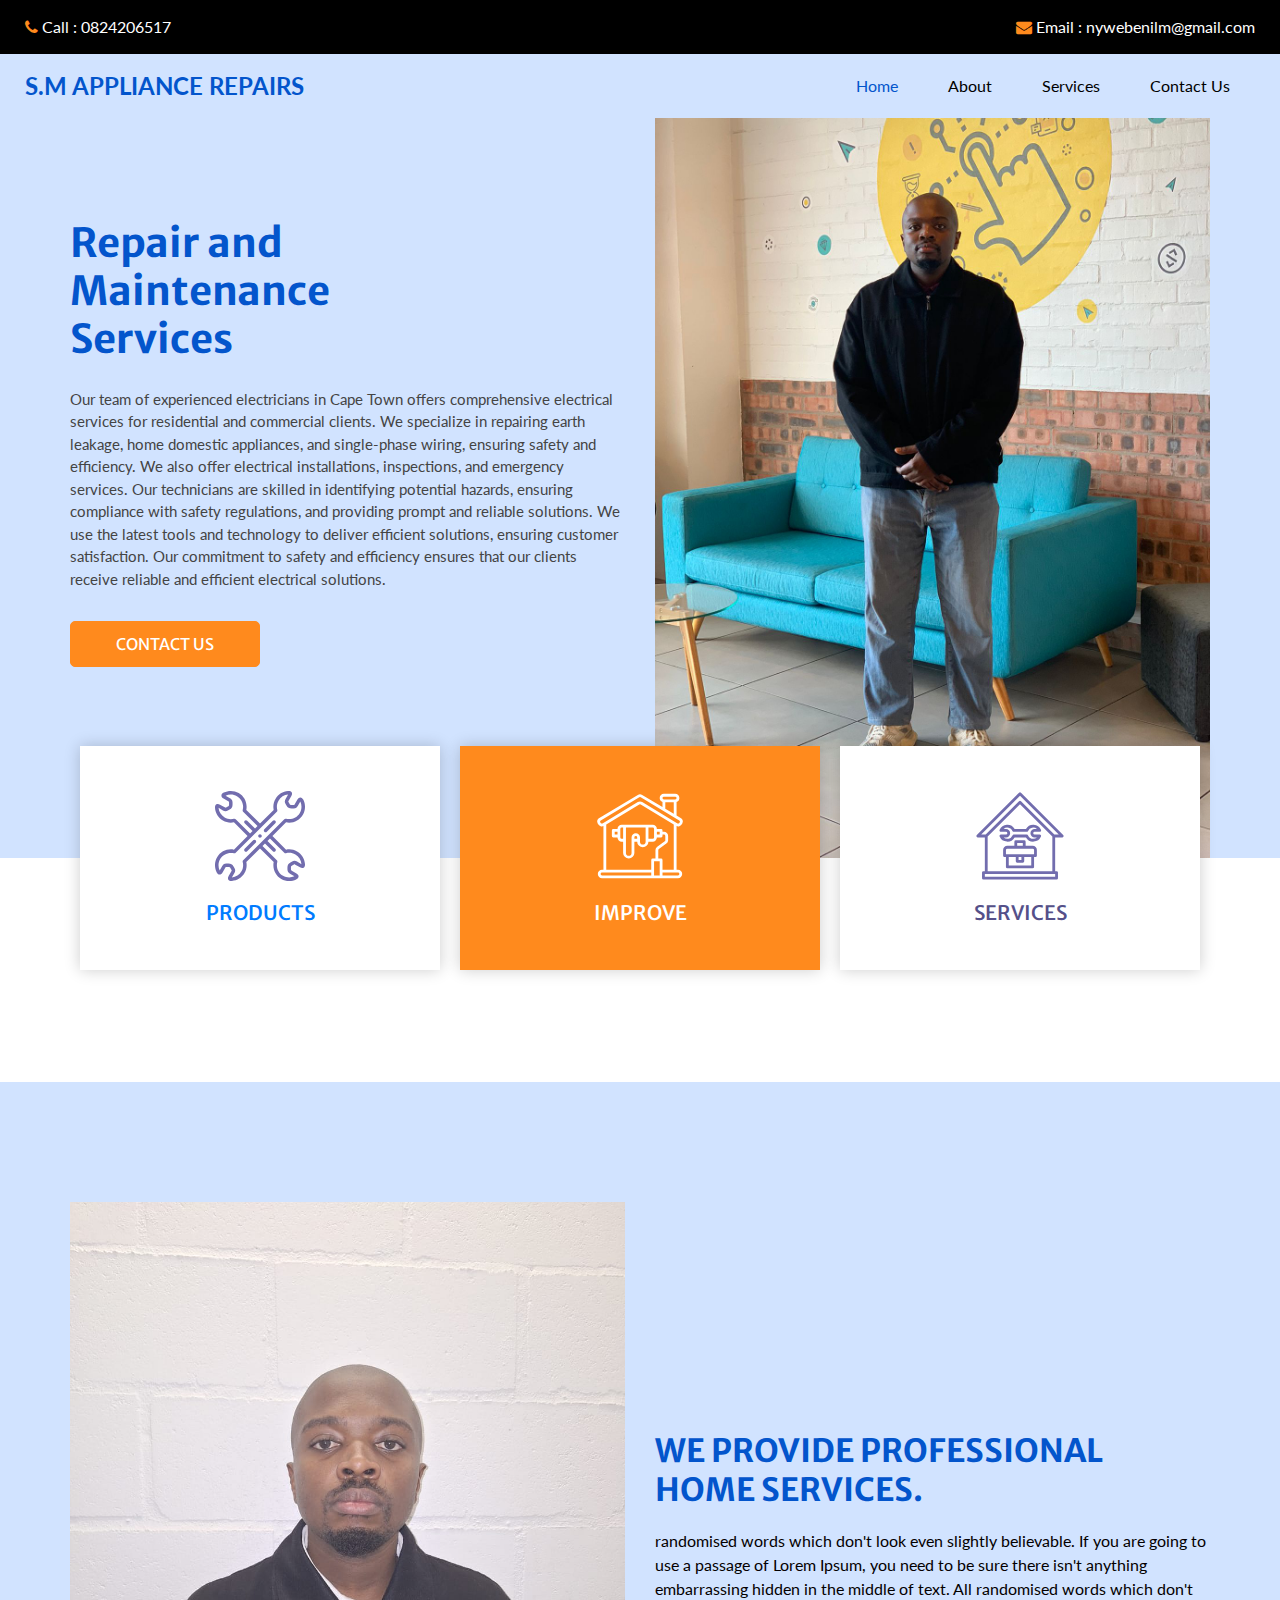
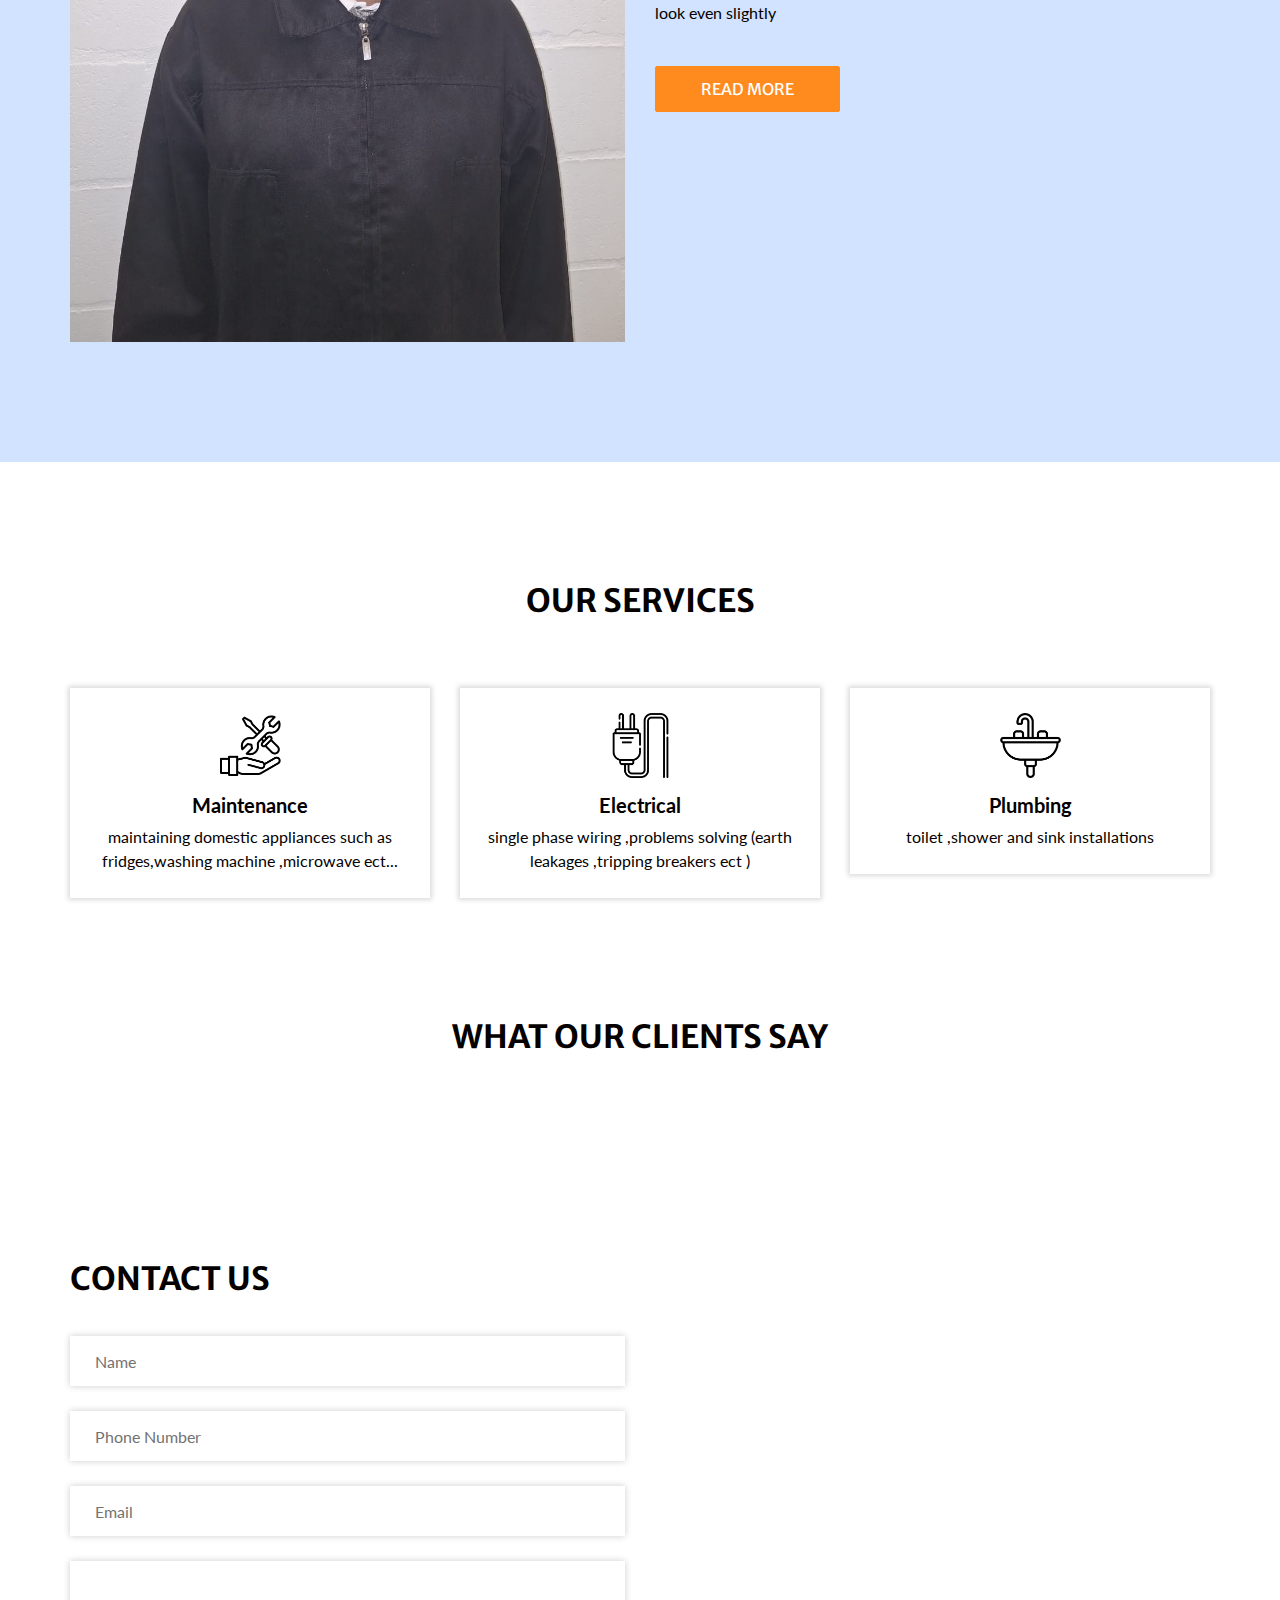
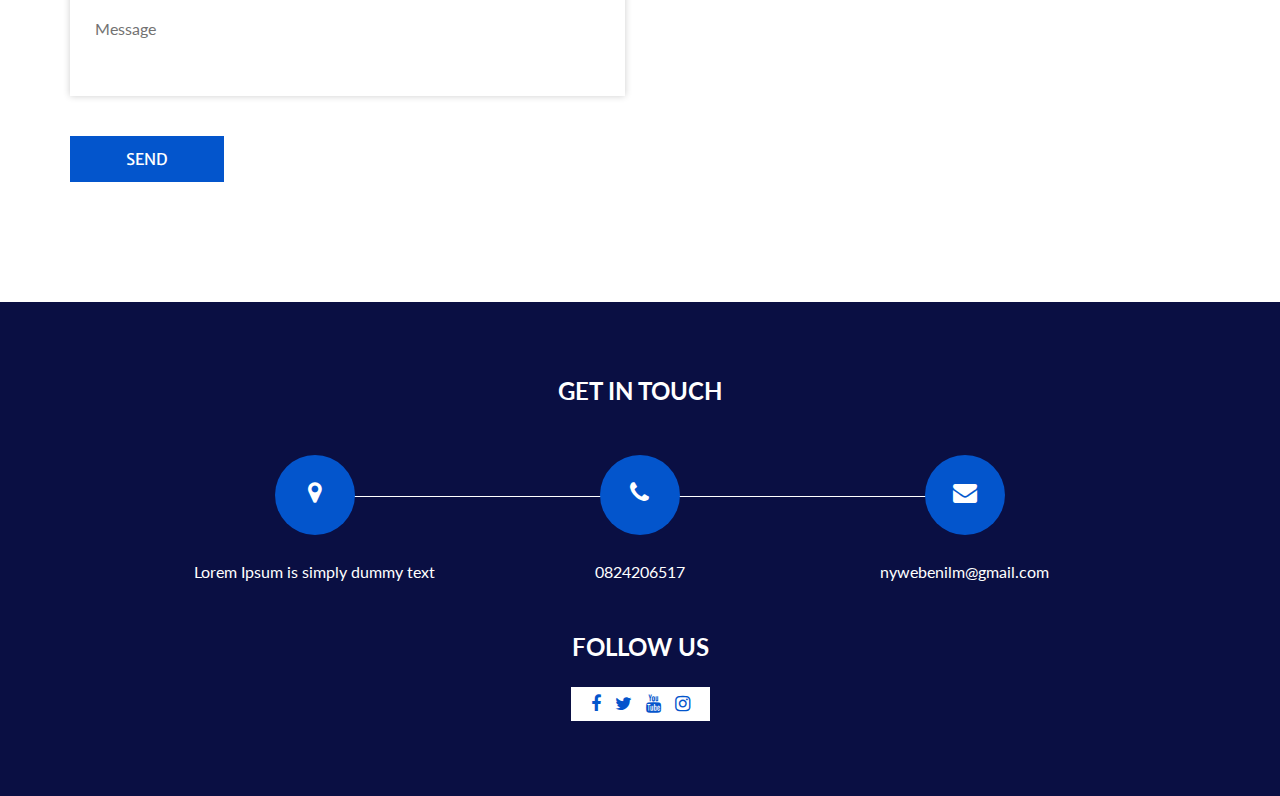
<file: ELECTRICAL AND MAINTANENCE WEBSITE/inance-html/index.html>
<!DOCTYPE html>
<html>

<head>
  <!-- Basic -->
  <meta charset="utf-8" />
  <meta http-equiv="X-UA-Compatible" content="IE=edge" />
  <!-- Mobile Metas -->
  <meta name="viewport" content="width=device-width, initial-scale=1, shrink-to-fit=no" />
  <!-- Site Metas -->
  <meta name="keywords" content="" />
  <meta name="description" content="" />
  <meta name="author" content="" />

  <title>Inance</title>

  <!-- slider stylesheet -->
  <link rel="stylesheet" type="text/css" href="https://cdnjs.cloudflare.com/ajax/libs/OwlCarousel2/2.3.4/assets/owl.carousel.min.css" />
  <!-- bootstrap core css -->
  <link rel="stylesheet" type="text/css" href="css/bootstrap.css" />
  <!-- font awesome style -->
  <link rel="stylesheet" type="text/css" href="css/font-awesome.min.css" />

  <!-- Custom styles for this template -->
  <link href="css/style.css" rel="stylesheet" />
  <!-- responsive style -->
  <link href="css/responsive.css" rel="stylesheet" />

</head>

<body>
  <div class="hero_area">
    <!-- header section strats -->
    <header class="header_section">
      <div class="header_top">
        <div class="container-fluid">
          <div class="contact_nav">
            <a href="">
              <i class="fa fa-phone" aria-hidden="true"></i>
              <span>
                Call : 0824206517
              </span>
            </a>
            <a href="">
              <i class="fa fa-envelope" aria-hidden="true"></i>
              <span>
                Email : nywebenilm@gmail.com
              </span>
            </a>
          </div>
        </div>
      </div>
      <div class="header_bottom">
        <div class="container-fluid">
          <nav class="navbar navbar-expand-lg custom_nav-container ">
            <a class="navbar-brand" href="index.html">
              <span>
                S.M appliance repairs 
              </span>
            </a>

            <button class="navbar-toggler" type="button" data-toggle="collapse" data-target="#navbarSupportedContent" aria-controls="navbarSupportedContent" aria-expanded="false" aria-label="Toggle navigation">
              <span class=""> </span>
            </button>

            <div class="collapse navbar-collapse" id="navbarSupportedContent">
              <ul class="navbar-nav ">
                <li class="nav-item active">
                  <a class="nav-link" href="index.html">Home <span class="sr-only">(current)</span></a>
                </li>
                <li class="nav-item">
                  <a class="nav-link" href="about.html"> About</a>
                </li>
                <li class="nav-item">
                  <a class="nav-link" href="service.html">Services</a>
                </li>
                <li class="nav-item">
                  <a class="nav-link" href="contact.html">Contact Us</a>
                </li>
              </ul>
            </div>
          </nav>
        </div>
      </div>
    </header>
    <!-- end header section -->
    <!-- slider section -->
    <section class="slider_section ">
      <div class="container ">
        <div class="row">
          <div class="col-md-6 ">
            <div class="detail-box">
              <h1>
                Repair and <br>
                Maintenance <br>
                Services
              </h1>
              <p>
                Our team of experienced electricians in Cape Town offers comprehensive electrical services for residential and commercial clients. We specialize in repairing earth leakage, home domestic appliances, and single-phase wiring, ensuring safety and efficiency. We also offer electrical installations, inspections, and emergency services. Our technicians are skilled in identifying potential hazards, ensuring compliance with safety regulations, and providing prompt and reliable solutions. We use the latest tools and technology to deliver efficient solutions, ensuring customer satisfaction. Our commitment to safety and efficiency ensures that our clients receive reliable and efficient electrical solutions.
              </p>
              <a href="">
                Contact Us
              </a>
            </div>
          </div>
          <div class="col-md-6">
            <div class="img-box">
              <img src="images/slider-img.jpg" alt="">
            </div>
          </div>
        </div>
      </div>
    </section>
    <!-- end slider section -->
  </div>

  <!-- feature section -->
  <section class="feature_section">
    <div class="container">
      <div class="feature_container">
        <div class="box">
          <div class="img-box">
            <svg enable-background="new 0 0 511.995 511.995" height="512" viewBox="0 0 511.995 511.995" width="512" xmlns="http://www.w3.org/2000/svg">
              <g>
                <g>
                  <path d="m217.106 280.749-48.214 48.214c-3.905 3.905-3.905 10.237 0 14.143 1.953 1.953 4.512 2.929 7.071 2.929s5.119-.976 7.071-2.929l48.214-48.214c3.905-3.905 3.905-10.237 0-14.143s-10.237-3.905-14.142 0z" />
                  <path d="m328.915 168.939-48.17 48.17c-3.905 3.905-3.905 10.237 0 14.143 1.953 1.953 4.512 2.929 7.071 2.929s5.118-.976 7.071-2.929l48.17-48.17c3.905-3.905 3.905-10.237 0-14.143-3.905-3.905-10.235-3.905-14.142 0z" />
                  <path d="m467.092 344.045c-19.14-11.051-41.175-14.64-62.649-10.314l-77.734-77.734 77.792-77.792c5.807 1.153 11.636 1.714 17.42 1.713 31.563-.001 61.664-16.706 78.009-45.016 14.983-25.951 16.076-57.546 2.923-84.516-4.363-8.946-10.004-13.602-16.765-13.838-6.652-.225-12.388 3.784-17.092 11.933l-15.5 26.847c-2.641 4.573-3.996 4.574-6.241 4.574h-11.499c-7.173 0-8.405-.712-11.992-6.924l-5.749-9.957c-1.161-2.011-1.801-3.12.84-7.692l15.5-26.847c4.705-8.15 5.307-15.138 1.788-20.769-3.585-5.737-10.432-8.295-20.366-7.6-29.932 2.094-56.747 18.837-71.73 44.789-11.052 19.141-14.641 41.178-10.313 62.65l-77.734 77.734-77.792-77.792c7.444-37.494-9.805-76.089-43.302-95.429-25.954-14.982-57.549-16.075-84.519-2.921-8.945 4.363-13.601 10.003-13.837 16.764-.232 6.636 3.783 12.387 11.933 17.092l26.846 15.5c4.574 2.641 4.574 3.92 4.574 6.241v11.499c0 7.173-.712 8.406-6.924 11.992l-9.958 5.749c-2.011 1.161-3.119 1.801-7.692-.839l-26.847-15.5c-8.15-4.706-15.138-5.307-20.769-1.789-5.737 3.585-8.294 10.437-7.6 20.366 2.094 29.933 18.837 56.749 44.789 71.732 19.141 11.051 41.176 14.64 62.65 10.313l77.734 77.734-77.792 77.791c-37.491-7.443-76.088 9.805-95.429 43.303-14.983 25.951-16.076 57.545-2.922 84.515 4.363 8.946 10.003 13.602 16.764 13.838 6.644.24 12.387-3.783 17.093-11.933l15.5-26.846c2.641-4.574 3.92-4.574 6.242-4.574h11.498c7.172 0 8.405.712 11.992 6.924l5.748 9.957c1.161 2.012 1.801 3.12-.839 7.692l-15.5 26.847c-4.706 8.15-5.307 15.138-1.788 20.769 3.202 5.124 9.008 7.711 17.285 7.711.991 0 2.019-.037 3.08-.111 29.933-2.094 56.749-18.837 71.731-44.788 11.051-19.141 14.641-41.178 10.314-62.65l77.733-77.733 77.792 77.792c-7.443 37.494 9.806 76.089 43.303 95.429 13.902 8.026 29.419 12.066 44.981 12.066 13.488-.001 27.012-3.037 39.534-9.144 8.945-4.363 13.601-10.003 13.837-16.764.232-6.636-3.782-12.387-11.933-17.093l-26.847-15.499c-4.573-2.641-4.573-3.92-4.573-6.242v-11.498c0-7.173.712-8.406 6.924-11.992l9.957-5.749c2.011-1.162 3.118-1.801 7.692.839l26.847 15.5c8.149 4.706 15.137 5.307 20.77 1.788 5.736-3.585 8.294-10.437 7.599-20.365-2.092-29.935-18.836-56.75-44.787-71.733zm-349.33-183.857c-2.529-2.528-6.217-3.514-9.67-2.585-18.082 4.867-36.972 2.39-53.188-6.972-19.866-11.47-32.794-31.86-34.751-54.705l25.178 14.537c6.256 3.612 15.932 7.629 27.692.839l9.958-5.749c12.336-7.123 16.923-15.067 16.923-29.312v-11.5c-.001-13.578-8.318-19.95-14.574-23.562l-25.178-14.535c20.763-9.729 44.887-8.727 64.752 2.743 27.385 15.812 40.811 48.162 32.647 78.671-.923 3.45.063 7.131 2.589 9.656l81.715 81.715-14.141 14.141-44.633-44.633c-3.905-3.905-10.237-3.905-14.143 0s-3.905 10.237 0 14.143l44.633 44.633-14.143 14.143zm42.426 234.045c-2.529 2.529-3.515 6.216-2.585 9.67 4.866 18.083 2.39 36.972-6.973 53.189-11.469 19.865-31.858 32.794-54.704 34.751l14.537-25.178c3.611-6.256 7.627-15.933.839-27.692l-5.749-9.958c-7.123-12.336-15.066-16.923-29.311-16.923h-11.5c-13.577 0-19.95 8.317-23.563 14.573l-14.536 25.178c-9.728-20.763-8.726-44.886 2.743-64.751 15.812-27.386 48.161-40.813 78.671-32.647 3.45.921 7.131-.063 9.656-2.589l234.094-234.094c2.529-2.529 3.515-6.216 2.585-9.67-4.866-18.083-2.391-36.972 6.973-53.188 11.47-19.866 31.86-32.794 54.705-34.751l-14.537 25.177c-3.612 6.256-7.629 15.932-.84 27.692l5.749 9.958c7.123 12.337 15.067 16.923 29.312 16.923h11.5c13.578-.001 19.95-8.318 23.562-14.573l14.537-25.178c9.728 20.763 8.726 44.885-2.744 64.751-15.811 27.386-48.164 40.809-78.671 32.647-3.451-.923-7.131.064-9.656 2.589zm306.476 7.3c-6.257-3.612-15.936-7.626-27.691-.839l-9.958 5.749c-12.336 7.122-16.923 15.066-16.923 29.31v11.5c0 13.578 8.317 19.95 14.573 23.563l25.178 14.536c-20.762 9.729-44.885 8.727-64.751-2.743-27.386-15.812-40.811-48.163-32.647-78.671.923-3.45-.063-7.131-2.589-9.656l-81.716-81.716 14.143-14.143 44.68 44.681c1.953 1.953 4.512 2.929 7.071 2.929s5.118-.977 7.071-2.929c3.905-3.905 3.905-10.237 0-14.142l-44.68-44.681 14.141-14.141 81.667 81.667c2.528 2.528 6.215 3.514 9.67 2.585 18.079-4.867 36.972-2.39 53.188 6.973 19.866 11.47 32.795 31.859 34.751 54.704z" />
                  <path d="m255.998 245.998h-.007c-5.523 0-9.996 4.477-9.996 10s4.48 10 10.003 10 10-4.477 10-10-4.477-10-10-10z" />
                </g>
              </g>
            </svg>
          </div>
          <h5 class="name">
            <a href="projects.html"> Products</a>
           
          </h5>
        </div>
        <div class="box active">
          <div class="img-box">
            <svg xmlns="http://www.w3.org/2000/svg" viewBox="0 0 64 64" width="512" height="512">
              <g id="paint-painted-paint_roller-home-house" data-name="paint-painted-paint roller-home-house">
                <path d="M60.01,25.05a2.963,2.963,0,0,0,1.85-1.54l.21-.41a3.022,3.022,0,0,0-1.14-3.91L58,17.43V7.82A3,3,0,0,0,57,2H49a3.009,3.009,0,0,0-3,3,2.979,2.979,0,0,0,1.99,2.81v3.62L33.54,2.76a2.988,2.988,0,0,0-3.08,0L3.07,19.19A3.022,3.022,0,0,0,1.93,23.1l.21.41a2.963,2.963,0,0,0,1.85,1.54,2.923,2.923,0,0,0,.83.12A3.033,3.033,0,0,0,6,24.9V56H5a3,3,0,0,0,0,6H59a3,3,0,0,0,0-6H58V24.91A2.9,2.9,0,0,0,60.01,25.05ZM49,4h8a1,1,0,0,1,0,2H49a1,1,0,0,1,0-2Zm7,4v8.23l-6.01-3.6V8ZM40,60H5a1,1,0,0,1,0-2H40Zm6,0H42V50h4Zm1-12H45V42.03a1.028,1.028,0,0,1,.42-.82l5.32-3.8A2.991,2.991,0,0,0,52,34.97V32a3.009,3.009,0,0,0-3-3H48V28a1,1,0,0,0-1-1H44a3.009,3.009,0,0,0-3-3H19a3.009,3.009,0,0,0-3,3H13a1,1,0,0,0-1,1v4a1,1,0,0,0,1,1h3a3.009,3.009,0,0,0,3,3h1v8a4,4,0,0,0,8,0V36h2a4,4,0,0,0,8,0h3a3.009,3.009,0,0,0,3-3h3a1,1,0,0,0,1-1V31h1a1,1,0,0,1,1,1v2.97a1.028,1.028,0,0,1-.42.82l-5.32,3.8A2.991,2.991,0,0,0,43,42.03V48H41a1,1,0,0,0-1,1v7H8V23.76L31.48,9.62a1.02,1.02,0,0,1,1.04,0L56,23.76V56H48V49A1,1,0,0,0,47,48ZM46,29v2H44V29Zm-4-2v6a1,1,0,0,1-1,1H38V26h3A1,1,0,0,1,42,27ZM29,30a3.009,3.009,0,0,0-3,3V44a2,2,0,0,1-4,0V26H36V36a2,2,0,0,1-4,0V33A3.009,3.009,0,0,0,29,30Zm1,3v1H28V33a1,1,0,0,1,2,0ZM20,26v8H19a1,1,0,0,1-1-1V27a1,1,0,0,1,1-1Zm-4,3v2H14V29ZM59,58a1,1,0,0,1,0,2H48V58ZM33.55,7.91a2.979,2.979,0,0,0-3.1,0L5.34,23.03a1.018,1.018,0,0,1-.8.1.972.972,0,0,1-.61-.51l-.21-.41A1.021,1.021,0,0,1,4.1,20.9L31.49,4.47a1,1,0,0,1,1.02,0L59.9,20.9a1.021,1.021,0,0,1,.38,1.31l-.21.41a.972.972,0,0,1-.61.51,1.018,1.018,0,0,1-.8-.1Z" />
              </g>
            </svg>
          </div>
          <h5 class="name">
            Improve
          </h5>
        </div>
        <div class="box">
          <div class="img-box">
            <svg xmlns="http://www.w3.org/2000/svg" viewBox="0 0 64 64" width="512" height="512">
              <path d="M62.707,31.293l-30-30a1,1,0,0,0-1.414,0l-30,30A1,1,0,0,0,2,33H7V57H6a1,1,0,0,0-1,1v4a1,1,0,0,0,1,1H58a1,1,0,0,0,1-1V58a1,1,0,0,0-1-1H57V33h5a1,1,0,0,0,.707-1.707ZM57,61H7V59H57ZM9,57V32.414l23-23,23,23V57ZM56.414,31,32.707,7.293a1,1,0,0,0-1.414,0L7.586,31H4.414L32,3.414,59.586,31Z" />
              <path d="M41,39H36V36a1,1,0,0,0-1-1H29a1,1,0,0,0-1,1v3H23a3,3,0,0,0-3,3v4a1,1,0,0,0,1,1h1v7a1,1,0,0,0,1,1H41a1,1,0,0,0,1-1V47h1a1,1,0,0,0,1-1V42A3,3,0,0,0,41,39ZM30,37h4v2H30ZM40,53H24V47h5v3a1,1,0,0,0,1,1h4a1,1,0,0,0,1-1V47h5Zm-9-6h2v2H31Zm11-2H22V42a1,1,0,0,1,1-1H41a1,1,0,0,1,1,1Z" />
              <path d="M46,31H42.422a1,1,0,0,1,0-2H46a1,1,0,0,0,.916-1.4A5.992,5.992,0,0,0,36.231,27h-8.04a5.992,5.992,0,0,0-10.685.6,1,1,0,0,0,.916,1.4H22a1,1,0,0,1,0,2H18.422a1,1,0,0,0-.916,1.4,5.992,5.992,0,0,0,10.685.6h8.04a5.992,5.992,0,0,0,10.685-.6A1,1,0,0,0,46,31Zm-4.578,3a4,4,0,0,1-3.662-2.4,1,1,0,0,0-.916-.6H27.578a1,1,0,0,0-.916.6,3.991,3.991,0,0,1-6.3,1.4H22a3,3,0,0,0,0-6H20.359a3.991,3.991,0,0,1,6.3,1.4,1,1,0,0,0,.916.6h9.266a1,1,0,0,0,.916-.6,3.991,3.991,0,0,1,6.3-1.4h-1.64a3,3,0,0,0,0,6h1.64A3.988,3.988,0,0,1,41.422,34Z" /></svg>
          </div>
          <h5 class="name">
            services
          </h5>
        </div>
      </div>
    </div>
  </section>

  <!-- end feature section -->

  <!-- about section -->

  

  <!-- end about section -->


  <!-- professional section -->

  <section class="professional_section layout_padding">
    <div class="container">
      <div class="row">
        <div class="col-md-6">
          <div class="img-box">
            <img src="images/professional-img.jpg" alt="">
          </div>
        </div>
        <div class="col-md-6 ">
          <div class="detail-box">
            <h2>
              We Provide Professional <br>
              Home Services.
            </h2>
            <p>
              randomised words which don't look even slightly believable. If you are going to use a passage of Lorem Ipsum, you need to be sure there isn't anything embarrassing hidden in the middle of text. All randomised words which don't look even slightly
            </p>
            <a href="">
              Read More
            </a>
          </div>
        </div>
      </div>
    </div>
  </section>

  <!-- end professional section -->

  <!-- service section -->

  <section class="service_section layout_padding">
    <div class="container ">
      <div class="heading_container heading_center">
        <h2> Our Services </h2>
      </div>
      <div class="row">
        <div class="col-sm-6 col-md-4 mx-auto">
          <div class="box ">
            <div class="img-box">
              <img src="images/s1.png" alt="" />
            </div>
            <div class="detail-box">
              <h5>
                Maintenance
              </h5>
              <p>
       maintaining domestic appliances such as fridges,washing machine ,microwave ect...
              </p>
            </div>
          </div>
        </div>
        <div class="col-sm-6 col-md-4 mx-auto">
          <div class="box ">
            <div class="img-box">
              <img src="images/s2.png" alt="" />
            </div>
            <div class="detail-box">
              <h5>
                Electrical
              </h5>
              <p>
                single phase wiring ,problems solving (earth leakages ,tripping breakers ect  )
              </p>
            </div>
          </div>
        </div>
        <div class="col-sm-6 col-md-4 mx-auto">
          <div class="box ">
            <div class="img-box">
              <img src="images/s3.png" alt="" />
            </div>
            <div class="detail-box">
              <h5>
                Plumbing
              </h5>
              <p>
                toilet ,shower and sink installations 
              </p>
            </div>
          </div>
        </div>
      </div>
      
    </div>
  </section>

  <!-- end service section -->

  <!-- client section -->

  <section class="client_section ">
    <div class="container">
      <div class="heading_container heading_center">
        <h2>
          What Our Clients Say
        </h2>
      </div>
      <div class="carousel-wrap layout_padding2-top ">
        <div class="owl-carousel">
          <div class="item">
            <div class="box">
              <div class="client_id">
                <div class="img-box">
                  <img src="images/mafaku.jpg" alt="">
                </div>
                <div class="client_detail">
                  <div class="client_info">
                    <h6>
                      mAFAKUU
                    </h6>
                    <i class="fa fa-star" aria-hidden="true"></i>
                    <i class="fa fa-star" aria-hidden="true"></i>
                    <i class="fa fa-star" aria-hidden="true"></i>
                    <i class="fa fa-star" aria-hidden="true"></i>
                    <i class="fa fa-star" aria-hidden="true"></i>
                  </div>
                  <i class="fa fa-quote-left" aria-hidden="true"></i>
                </div>
              </div>
              <div class="client_text">
                <p>
                  
                </p>
              </div>
            </div>
          </div>
          <div class="item">
            <div class="box">
              <div class="client_id">
                <div class="img-box">
                  <img src="images/mafaku.jpg" alt="">
                </div>
                <div class="client_detail">
                  <div class="client_info">
                    <h6>
                      Jorch morik
                    </h6>
                    <i class="fa fa-star" aria-hidden="true"></i>
                    <i class="fa fa-star" aria-hidden="true"></i>
                    <i class="fa fa-star" aria-hidden="true"></i>
                    <i class="fa fa-star" aria-hidden="true"></i>
                    <i class="fa fa-star" aria-hidden="true"></i>
                  </div>
                  <i class="fa fa-quote-left" aria-hidden="true"></i>
                </div>
              </div>
              <div class="client_text">
                <p>
                  chunks as necessary, making this the first true generator on the Internet. It uses a dictionary of over 200 Latin words, combined with a handful of model sentence structures, to generate Lorem Ipsum
                </p>
              </div>
            </div>
          </div>
          <div class="item">
            <div class="box">
              <div class="client_id">
                <div class="img-box">
                  <img src="images/mafaku.jpg" alt="">
                </div>
                <div class="client_detail">
                  <div class="client_info">
                    <h6>
                      Jorch morik
                    </h6>
                    <i class="fa fa-star" aria-hidden="true"></i>
                    <i class="fa fa-star" aria-hidden="true"></i>
                    <i class="fa fa-star" aria-hidden="true"></i>
                    <i class="fa fa-star" aria-hidden="true"></i>
                    <i class="fa fa-star" aria-hidden="true"></i>
                  </div>
                  <i class="fa fa-quote-left" aria-hidden="true"></i>
                </div>
              </div>
              <div class="client_text">
                <p>
                  chunks as necessary, making this the first true generator on the Internet. It uses a dictionary of over 200 Latin words, combined with a handful of model sentence structures, to generate Lorem Ipsum
                </p>
              </div>
            </div>
          </div>
          <div class="item">
            <div class="box">
              <div class="client_id">
                <div class="img-box">
                  <img src="images/mafaku.jpg" alt="">
                </div>
                <div class="client_detail">
                  <div class="client_info">
                    <h6>
                      Faku Nyawuza 
                    </h6>
                    <i class="fa fa-star" aria-hidden="true"></i>
                    <i class="fa fa-star" aria-hidden="true"></i>
                    <i class="fa fa-star" aria-hidden="true"></i>
                    <i class="fa fa-star" aria-hidden="true"></i>
                    <i class="fa fa-star" aria-hidden="true"></i>
                  </div>
                  <i class="fa fa-quote-left" aria-hidden="true"></i>
                </div>
              </div>
              <div class="client_text">
                <p>
                  chunks as necessary, making this the first true generator on the Internet. It uses a dictionary of over 200 Latin words, combined with a handful of model sentence structures, to generate Lorem Ipsum
                </p>
              </div>
            </div>
          </div>
        </div>
      </div>
    </div>
  </section>

  <!-- end client section -->

  <!-- contact section -->

  <section class="contact_section layout_padding">
    <div class="container">
      <div class="heading_container">
        <h2>
          Contact Us
        </h2>
      </div>
      <div class="row">
        <div class="col-md-6">
          <form action="">
            <div>
              <input type="text" placeholder="Name" />
            </div>
            <div>
              <input type="text" placeholder="Phone Number" />
            </div>
            <div>
              <input type="email" placeholder="Email" />
            </div>
            <div>
              <input type="text" class="message-box" placeholder="Message" />
            </div>
            <div class="d-flex ">
              <button>
                SEND
              </button>
            </div>
          </form>
        </div>
        <div class="col-md-6">
          <div class="map_container">
            <div class="map">
              <div id="googleMap" style="width:100%;height:100%;"></div>
            </div>
          </div>
        </div>
      </div>
    </div>
  </section>

  <!-- end contact section -->


  <!-- info section -->
  <section class="info_section ">
    <div class="container">
      <h4>
        Get In Touch
      </h4>
      <div class="row">
        <div class="col-lg-10 mx-auto">
          <div class="info_items">
            <div class="row">
              <div class="col-md-4">
                <a href="">
                  <div class="item ">
                    <div class="img-box ">
                      <i class="fa fa-map-marker" aria-hidden="true"></i>
                    </div>
                    <p>
                      Lorem Ipsum is simply dummy text
                    </p>
                  </div>
                </a>
              </div>
              <div class="col-md-4">
                <a href="">
                  <div class="item ">
                    <div class="img-box ">
                      <i class="fa fa-phone" aria-hidden="true"></i>
                    </div>
                    <p>
                      0824206517
                    </p>
                  </div>
                </a>
              </div>
              <div class="col-md-4">
                <a href="">
                  <div class="item ">
                    <div class="img-box">
                      <i class="fa fa-envelope" aria-hidden="true"></i>
                    </div>
                    <p>
                      nywebenilm@gmail.com
                    </p>
                  </div>
                </a>
              </div>
            </div>
          </div>
        </div>
      </div>
    </div>
    <div class="social-box">
      <h4>
        Follow Us
      </h4>
      <div class="box">
        <a href="">
          <i class="fa fa-facebook" aria-hidden="true"></i>
        </a>
        <a href="">
          <i class="fa fa-twitter" aria-hidden="true"></i>
        </a>
        <a href="">
          <i class="fa fa-youtube" aria-hidden="true"></i>
        </a>
        <a href="">
          <i class="fa fa-instagram" aria-hidden="true"></i>
        </a>
      </div>
    </div>
  </section>



  <!-- end info_section -->

  <!-- footer section -->
 
  <!-- footer section -->

  

</body>

</html>
</file>
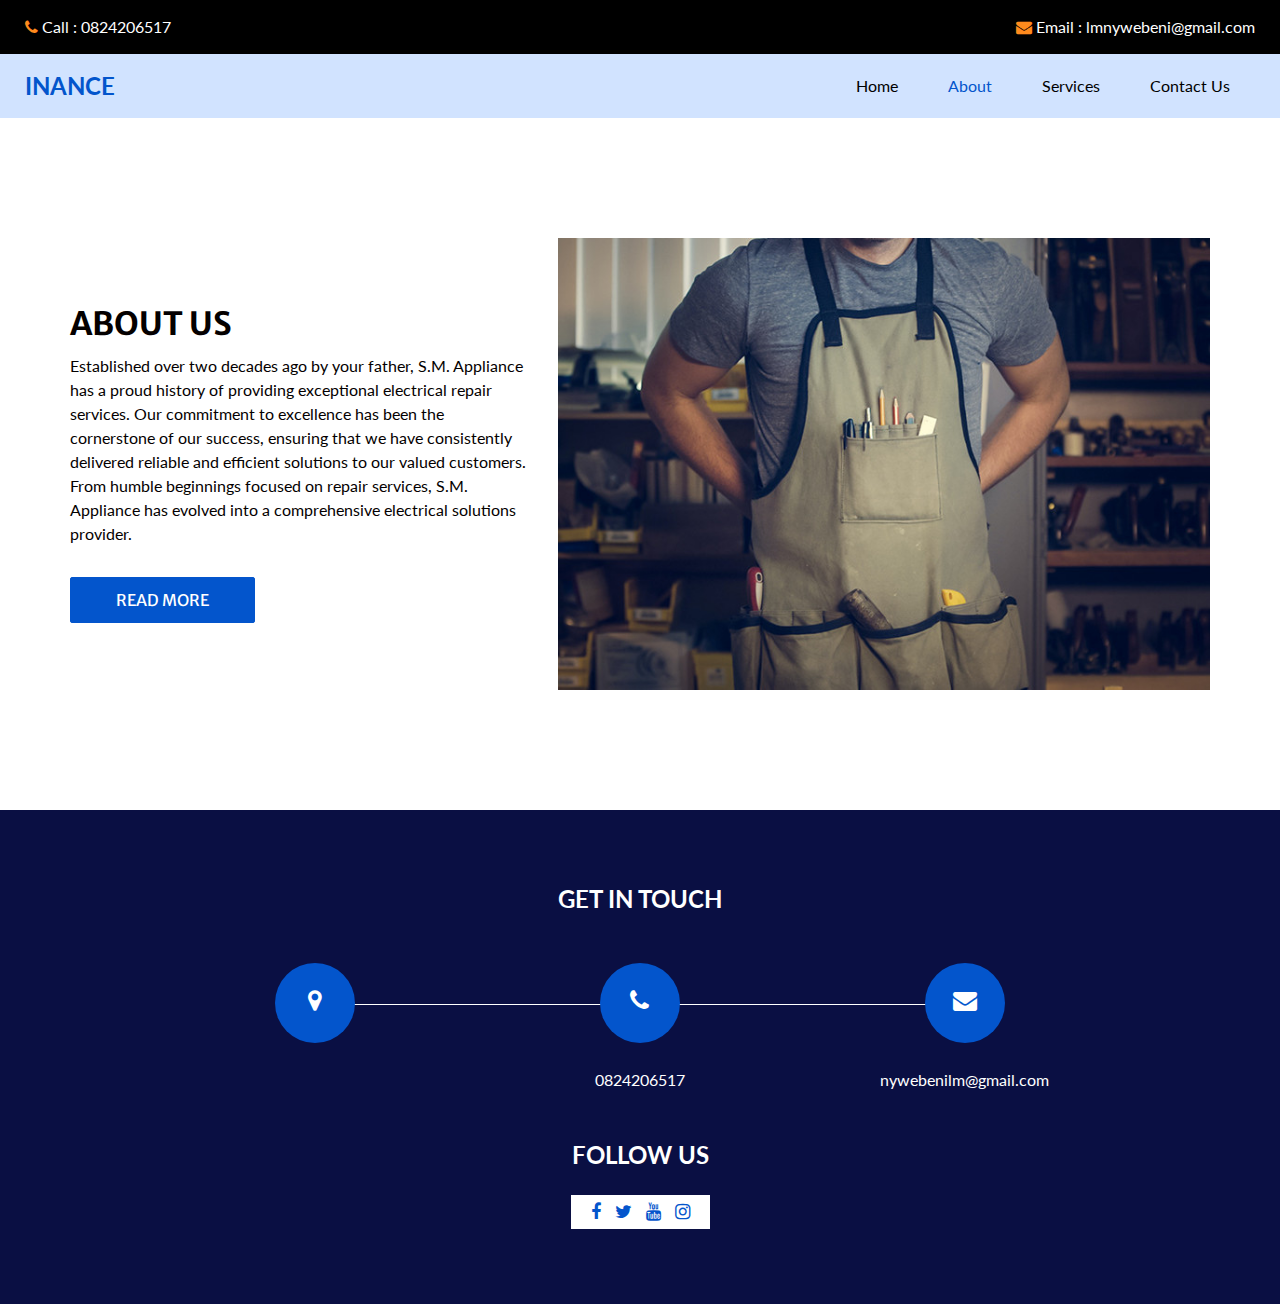
<file: ELECTRICAL AND MAINTANENCE WEBSITE/inance-html/about.html>
<!DOCTYPE html>
<html>

<head>
  <!-- Basic -->
  <meta charset="utf-8" />
  <meta http-equiv="X-UA-Compatible" content="IE=edge" />
  <!-- Mobile Metas -->
  <meta name="viewport" content="width=device-width, initial-scale=1, shrink-to-fit=no" />
  <!-- Site Metas -->
  <meta name="keywords" content="" />
  <meta name="description" content="" />
  <meta name="author" content="" />

  <title>Inance</title>

  <!-- slider stylesheet -->
  <link rel="stylesheet" type="text/css" href="https://cdnjs.cloudflare.com/ajax/libs/OwlCarousel2/2.3.4/assets/owl.carousel.min.css" />
  <!-- bootstrap core css -->
  <link rel="stylesheet" type="text/css" href="css/bootstrap.css" />
  <!-- font awesome style -->
  <link rel="stylesheet" type="text/css" href="css/font-awesome.min.css" />

  <!-- Custom styles for this template -->
  <link href="css/style.css" rel="stylesheet" />
  <!-- responsive style -->
  <link href="css/responsive.css" rel="stylesheet" />

</head>

<body>
  <div class="hero_area">
    <!-- header section strats -->
    <header class="header_section">
      <div class="header_top">
        <div class="container-fluid">
          <div class="contact_nav">
            <a href="">
              <i class="fa fa-phone" aria-hidden="true"></i>
              <span>
                Call : 0824206517
              </span>
            </a>
            <a href="">
              <i class="fa fa-envelope" aria-hidden="true"></i>
              <span>
                Email : lmnywebeni@gmail.com
              </span>
            </a>
          </div>
        </div>
      </div>
      <div class="header_bottom">
        <div class="container-fluid">
          <nav class="navbar navbar-expand-lg custom_nav-container ">
            <a class="navbar-brand" href="index.html">
              <span>
                Inance
              </span>
            </a>

            <button class="navbar-toggler" type="button" data-toggle="collapse" data-target="#navbarSupportedContent" aria-controls="navbarSupportedContent" aria-expanded="false" aria-label="Toggle navigation">
              <span class=""> </span>
            </button>

            <div class="collapse navbar-collapse" id="navbarSupportedContent">
              <ul class="navbar-nav ">
                <li class="nav-item ">
                  <a class="nav-link" href="index.html">Home <span class="sr-only">(current)</span></a>
                </li>
                <li class="nav-item active">
                  <a class="nav-link" href="about.html"> About</a>
                </li>
                <li class="nav-item">
                  <a class="nav-link" href="service.html">Services</a>
                </li>
                <li class="nav-item">
                  <a class="nav-link" href="contact.html">Contact Us</a>
                </li>
              </ul>
            </div>
          </nav>
        </div>
      </div>
    </header>
    <!-- end header section -->
  </div>

  <!-- about section -->

  <section class="about_section layout_padding">
    <div class="container">
      <div class="row">
        <div class="col-lg-5 col-md-6">
          <div class="detail-box">
            <h2>
              About us
            </h2>
            <p id="fullText">
              Established over two decades ago by your father, S.M. Appliance has a proud history of providing exceptional electrical repair services. Our commitment to excellence has been the cornerstone of our success, ensuring that we have consistently delivered reliable and efficient solutions to our valued customers.
            
              From humble beginnings focused on repair services, S.M. Appliance has evolved into a comprehensive electrical solutions provider.<span id="moreText"> Our team of skilled technicians possesses the expertise and experience necessary to address a wide range of electrical issues, including earth leakage, home domestic appliances, and single-phase wiring.
            
                We are dedicated to maintaining the high standards set by your father, and we strive to exceed your expectations with every interaction. Thank you for entrusting S.M. Appliance with your electrical needs.</span>
            </p>
            <a id="readMoreButton" href="#" onclick="readMore()">Read More</a>
            <script>
            function readMore() {
  const moreText = document.getElementById("moreText");
  const readMoreButton = document.getElementById("readMoreButton");

  if (moreText.style.display === "none") {
    moreText.style.display = "block";
    readMoreButton.textContent = "Read Less";
  } else {
    moreText.style.display = "none";
    readMoreButton.textContent = "Read More";
  }
}

// Initially hide the content beyond the 3rd sentence
document.getElementById("moreText").style.display = "none";
          </script>
          </div>
        </div>
        <div class="col-lg-7 col-md-6">
          <div class="img-box">
            <img src="images/about-img.jpg" alt="">
          </div>
        </div>
      </div>
    </div>
  </section>

  <!-- end about section -->

  <!-- info section -->
  <section class="info_section ">
    <div class="container">
      <h4>
        Get In Touch
      </h4>
      <div class="row">
        <div class="col-lg-10 mx-auto">
          <div class="info_items">
            <div class="row">
              <div class="col-md-4">
                <a href="">
                  <div class="item ">
                    <div class="img-box ">
                      <i class="fa fa-map-marker" aria-hidden="true"></i>
                    </div>
                    <p>
                      
                    </p>
                  </div>
                </a>
              </div>
              <div class="col-md-4">
                <a href="">
                  <div class="item ">
                    <div class="img-box ">
                      <i class="fa fa-phone" aria-hidden="true"></i>
                    </div>
                    <p>
                      0824206517
                    </p>
                  </div>
                </a>
              </div>
              <div class="col-md-4">
                <a href="">
                  <div class="item ">
                    <div class="img-box">
                      <i class="fa fa-envelope" aria-hidden="true"></i>
                    </div>
                    <p>
                      nywebenilm@gmail.com
                    </p>
                  </div>
                </a>
              </div>
            </div>
          </div>
        </div>
      </div>
    </div>
    <div class="social-box">
      <h4>
        Follow Us
      </h4>
      <div class="box">
        <a href="">
          <i class="fa fa-facebook" aria-hidden="true"></i>
        </a>
        <a href="">
          <i class="fa fa-twitter" aria-hidden="true"></i>
        </a>
        <a href="">
          <i class="fa fa-youtube" aria-hidden="true"></i>
        </a>
        <a href="">
          <i class="fa fa-instagram" aria-hidden="true"></i>
        </a>
      </div>
    </div>
  </section>



  <!-- end info_section -->

  <!-- footer section -->
  <footer class="footer_section">
    <div class="container">
      
    </div>
  </footer>
  <!-- footer section -->

 


</body>

</html>
</file>
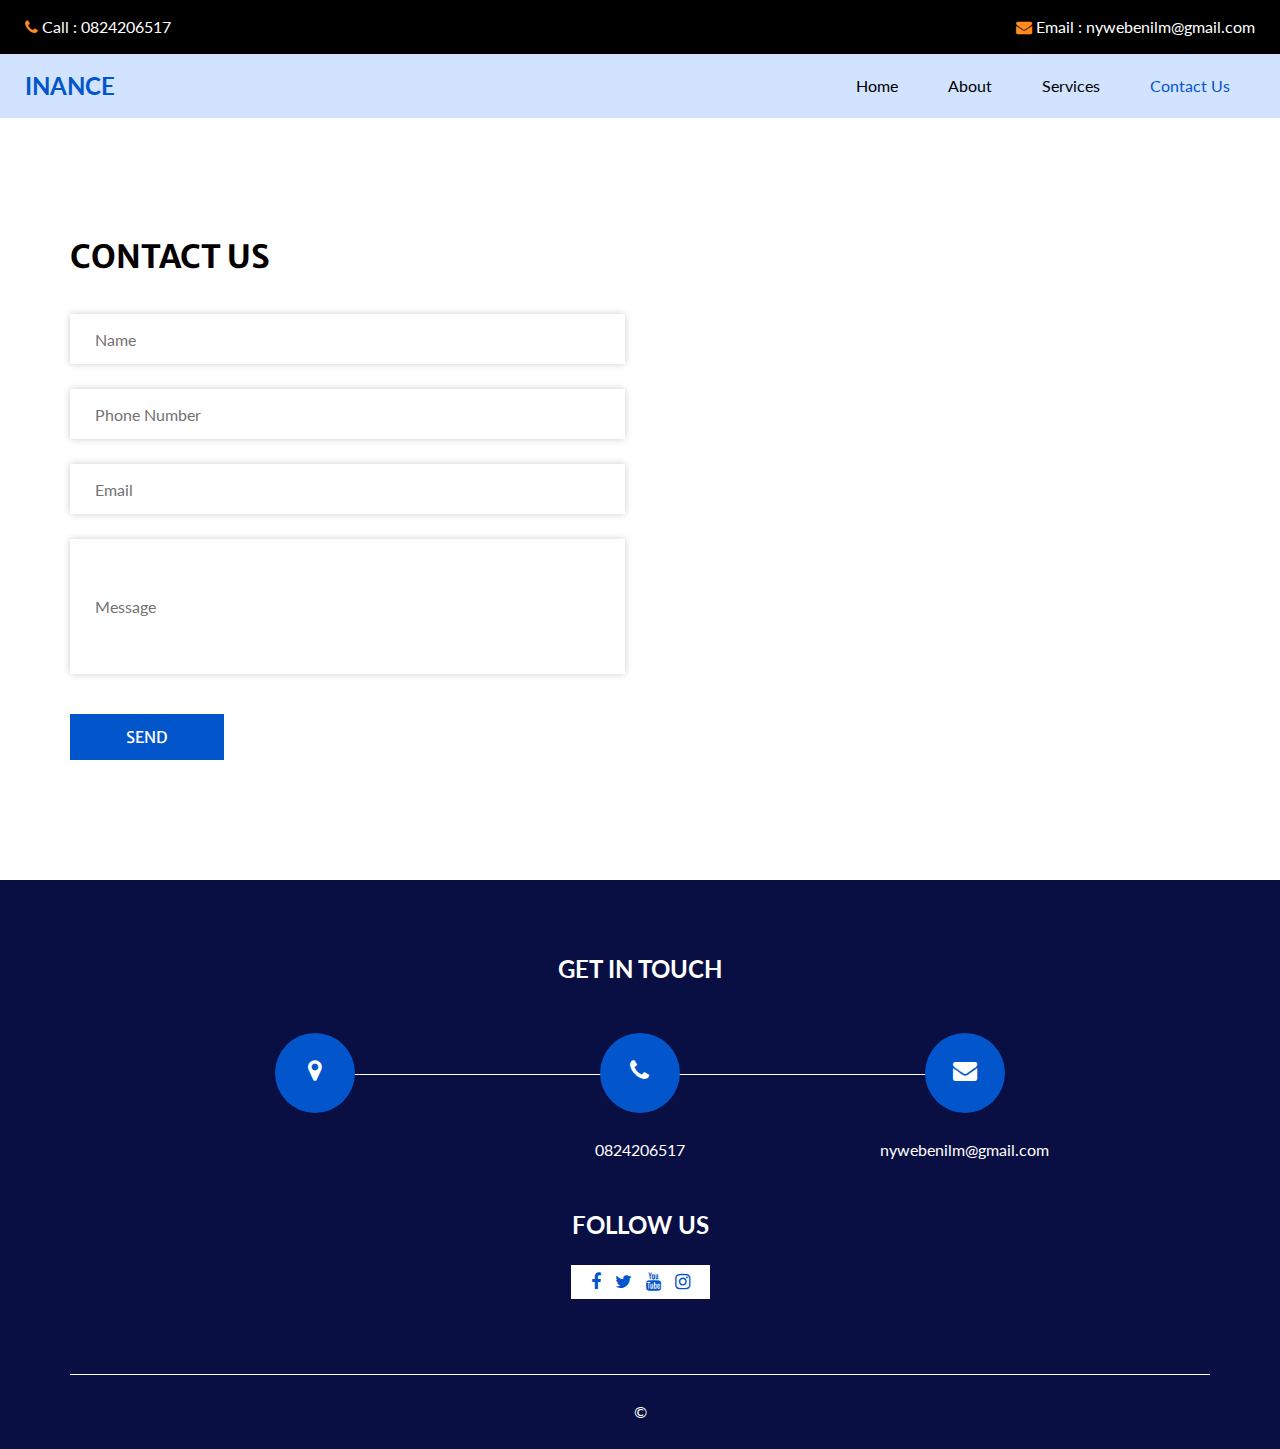
<file: ELECTRICAL AND MAINTANENCE WEBSITE/inance-html/contact.html>
<!DOCTYPE html>
<html>

<head>
  <!-- Basic -->
  <meta charset="utf-8" />
  <meta http-equiv="X-UA-Compatible" content="IE=edge" />
  <!-- Mobile Metas -->
  <meta name="viewport" content="width=device-width, initial-scale=1, shrink-to-fit=no" />
  <!-- Site Metas -->
  <meta name="keywords" content="" />
  <meta name="description" content="" />
  <meta name="author" content="" />

  <title></title>

  <!-- slider stylesheet -->
  <link rel="stylesheet" type="text/css" href="https://cdnjs.cloudflare.com/ajax/libs/OwlCarousel2/2.3.4/assets/owl.carousel.min.css" />
  <!-- bootstrap core css -->
  <link rel="stylesheet" type="text/css" href="css/bootstrap.css" />
  <!-- font awesome style -->
  <link rel="stylesheet" type="text/css" href="css/font-awesome.min.css" />

  <!-- Custom styles for this template -->
  <link href="css/style.css" rel="stylesheet" />
  <!-- responsive style -->
  <link href="css/responsive.css" rel="stylesheet" />

</head>

<body>
  <div class="hero_area">
    <!-- header section strats -->
    <header class="header_section">
      <div class="header_top">
        <div class="container-fluid">
          <div class="contact_nav">
            <a href="">
              <i class="fa fa-phone" aria-hidden="true"></i>
              <span>
                Call : 0824206517
              </span>
            </a>
            <a href="">
              <i class="fa fa-envelope" aria-hidden="true"></i>
              <span>
                Email : nywebenilm@gmail.com
              </span>
            </a>
          </div>
        </div>
      </div>
      <div class="header_bottom">
        <div class="container-fluid">
          <nav class="navbar navbar-expand-lg custom_nav-container ">
            <a class="navbar-brand" href="index.html">
              <span>
                Inance
              </span>
            </a>

            <button class="navbar-toggler" type="button" data-toggle="collapse" data-target="#navbarSupportedContent" aria-controls="navbarSupportedContent" aria-expanded="false" aria-label="Toggle navigation">
              <span class=""> </span>
            </button>

            <div class="collapse navbar-collapse" id="navbarSupportedContent">
              <ul class="navbar-nav ">
                <li class="nav-item ">
                  <a class="nav-link" href="index.html">Home <span class="sr-only">(current)</span></a>
                </li>
                <li class="nav-item">
                  <a class="nav-link" href="about.html"> About</a>
                </li>
                <li class="nav-item">
                  <a class="nav-link" href="service.html">Services</a>
                </li>
                <li class="nav-item active">
                  <a class="nav-link" href="contact.html">Contact Us</a>
                </li>
              </ul>
            </div>
          </nav>
        </div>
      </div>
    </header>
    <!-- end header section -->
  </div>


  <!-- contact section -->

  <section class="contact_section layout_padding">
    <div class="container">
      <div class="heading_container">
        <h2>
          Contact Us
        </h2>
      </div>
      <div class="row">
        <div class="col-md-6">
          <form action="">
            <div>
              <input type="text" placeholder="Name" />
            </div>
            <div>
              <input type="text" placeholder="Phone Number" />
            </div>
            <div>
              <input type="email" placeholder="Email" />
            </div>
            <div>
              <input type="text" class="message-box" placeholder="Message" />
            </div>
            <div class="d-flex ">
              <button>
                SEND
              </button>
            </div>
          </form>
        </div>
        <div class="col-md-6">
          <div class="map_container">
            <div class="map">
              <div id="googleMap" style="width:100%;height:100%;"></div>
            </div>
          </div>
        </div>
      </div>
    </div>
  </section>

  <!-- end contact section -->


  <!-- info section -->
  <section class="info_section ">
    <div class="container">
      <h4>
        Get In Touch
      </h4>
      <div class="row">
        <div class="col-lg-10 mx-auto">
          <div class="info_items">
            <div class="row">
              <div class="col-md-4">
                <a href="">
                  <div class="item ">
                    <div class="img-box ">
                      <i class="fa fa-map-marker" aria-hidden="true"></i>
                    </div>
                    <p>
                      
                    </p>
                  </div>
                </a>
              </div>
              <div class="col-md-4">
                <a href="">
                  <div class="item ">
                    <div class="img-box ">
                      <i class="fa fa-phone" aria-hidden="true"></i>
                    </div>
                    <p>
                      0824206517
                    </p>
                  </div>
                </a>
              </div>
              <div class="col-md-4">
                <a href="">
                  <div class="item ">
                    <div class="img-box">
                      <i class="fa fa-envelope" aria-hidden="true"></i>
                    </div>
                    <p>
                      nywebenilm@gmail.com
                    </p>
                  </div>
                </a>
              </div>
            </div>
          </div>
        </div>
      </div>
    </div>
    <div class="social-box">
      <h4>
        Follow Us
      </h4>
      <div class="box">
        <a href="">
          <i class="fa fa-facebook" aria-hidden="true"></i>
        </a>
        <a href="">
          <i class="fa fa-twitter" aria-hidden="true"></i>
        </a>
        <a href="">
          <i class="fa fa-youtube" aria-hidden="true"></i>
        </a>
        <a href="">
          <i class="fa fa-instagram" aria-hidden="true"></i>
        </a>
      </div>
    </div>
  </section>



  <!-- end info_section -->

  <!-- footer section -->
  <footer class="footer_section">
    <div class="container">
      <p>
        &copy; <span id="displayDateYear"></span> 
        
      </p>
    </div>
  </footer>
  <!-- footer section -->

 


</body>

</html>
</file>
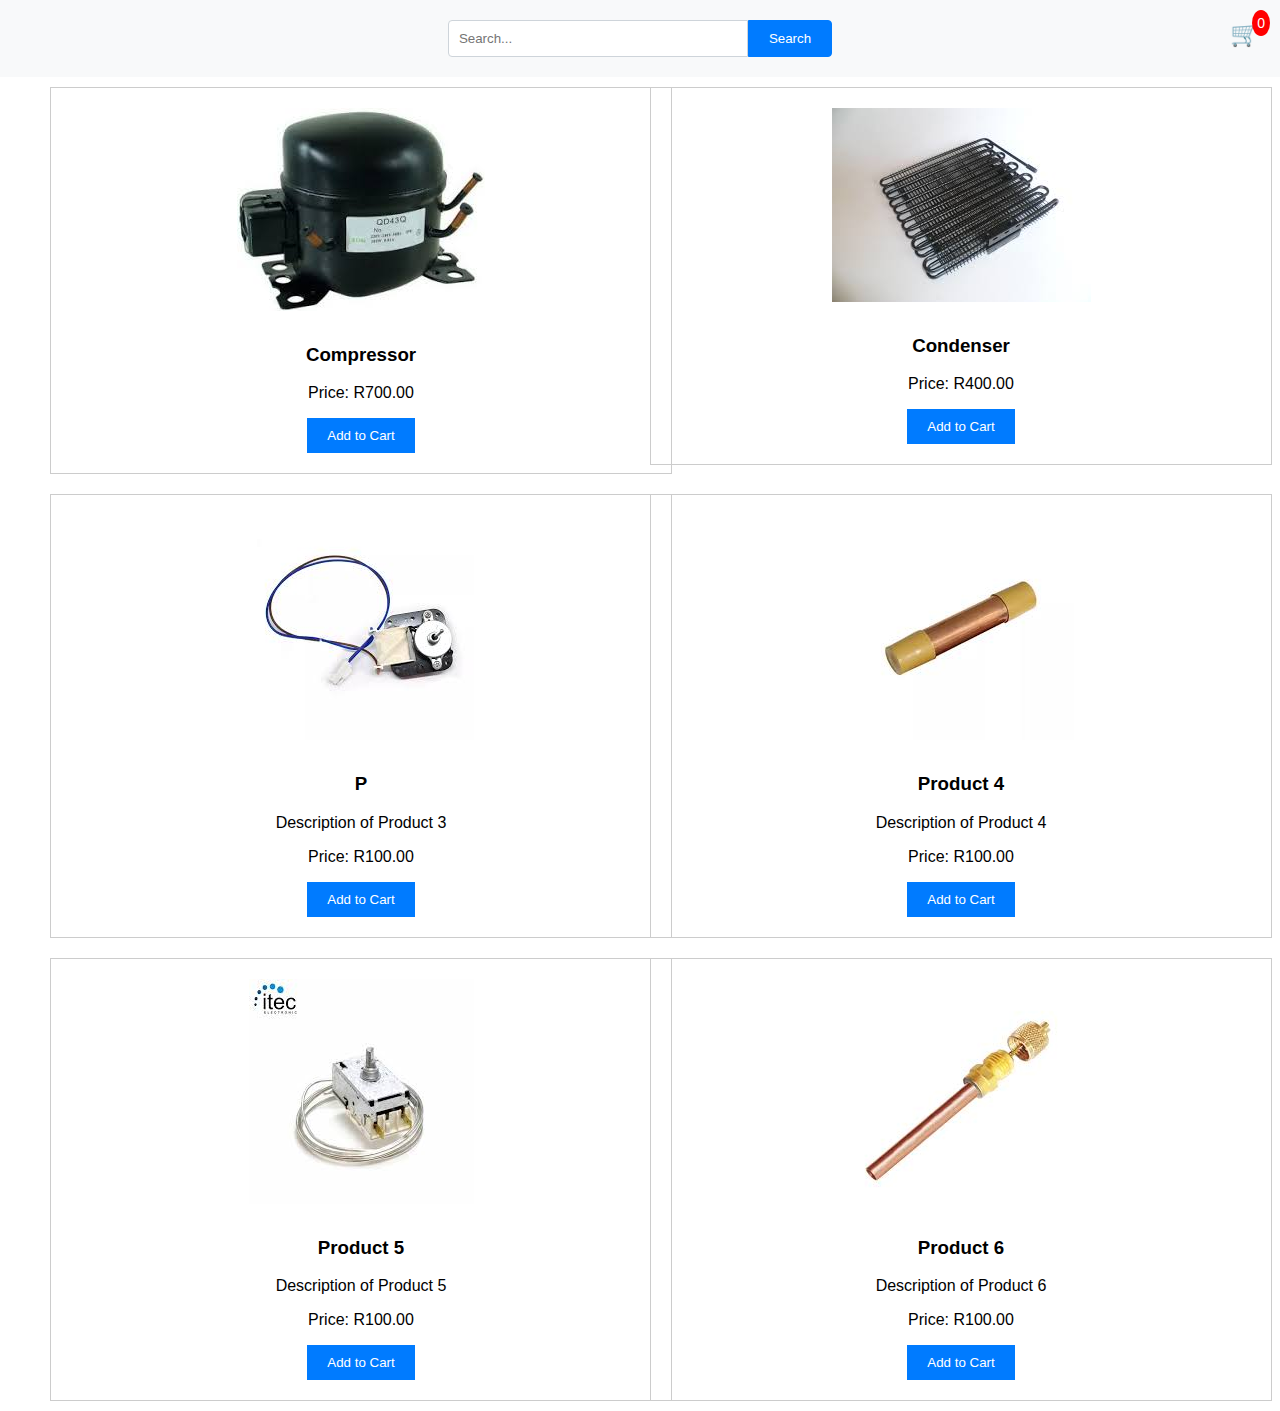
<file: ELECTRICAL AND MAINTANENCE WEBSITE/inance-html/projects.html>
<!DOCTYPE html>
<html lang="en">
<head>
    <meta charset="UTF-8">
    <meta name="viewport" content="width=device-width, initial-scale=1.0">
    <title>Electrical Domestic Parts</title>
    <style>
        /* Basic Reset */
        body, html {
            margin: 0;
            padding: 0;
            font-family: Arial, sans-serif;
        }

        /* Cart Logo */
        .cart {
            position: absolute;
            top: 20px;
            right: 20px;
            font-size: 24px;
            cursor: pointer;
        }

        .cart-count {
            background: red;
            color: white;
            border-radius: 50%;
            padding: 5px;
            position: absolute;
            top: -10px;
            right: -10px;
            font-size: 14px;
        }

        /* Container for search bar */
        .search-container {
            display: flex;
            justify-content: center;
            padding: 20px;
            background-color: #f8f9fa;
        }

        .search-container input[type="text"] {
            width: 300px;
            padding: 10px;
            border: 1px solid #ced4da;
            border-radius: 4px 0 0 4px;
            box-sizing: border-box;
        }

        .search-container button {
            padding: 10px 20px;
            border: 1px solid #007bff;
            background-color: #007bff;
            color: white;
            border-radius: 0 4px 4px 0;
            cursor: pointer;
            box-sizing: border-box;
        }

        /* Container for all products */
        .product-wrapper {
            display: flex;
            flex-wrap: wrap;
            gap: 20px;
            justify-content: center;
            padding: 10px;
        }

        /* Individual product container */
        .product-container {
            flex: 1 1 calc(50% - 50px);
            max-width: calc(50% - 50px);
        }

        /* Individual product styling */
        .product {
            border: 1px solid #ccc;
            padding: 20px;
            width: 100%;
            text-align: center;
        }

        /* Ensure images fit within the product container */
        .product img {
            max-width: 80%;
            height: auto;
            margin-bottom: 10px;
        }

        /* Button styling */
        .add-to-cart {
            background-color: #007bff;
            color: white;
            border: none;
            padding: 10px 20px;
            cursor: pointer;
        }

        /* Cart modal styling */
        .cart-modal {
            display: none;
            position: fixed;
            top: 50%;
            left: 50%;
            transform: translate(-50%, -50%);
            background: white;
            padding: 20px;
            border: 1px solid #ccc;
            box-shadow: 0 0 10px rgba(0, 0, 0, 0.1);
            z-index: 1000;
            max-width: 300px;
            width: 100%;
        }

        .cart-modal h2 {
            margin-top: 0;
        }

        .cart-item {
            display: flex;
            justify-content: space-between;
            margin-bottom: 10px;
        }

        .remove-item {
            background: red;
            color: white;
            border: none;
            padding: 5px 10px;
            cursor: pointer;
            border-radius: 3px;
        }

        .update-quantity {
            display: flex;
            align-items: center;
        }

        .quantity-input {
            width: 40px;
            margin: 0 5px;
            text-align: center;
        }

        .close-modal {
            background: #007bff;
            color: white;
            border: none;
            padding: 5px 10px;
            cursor: pointer;
            border-radius: 3px;
            margin-top: 10px;
        }
    </style>
</head>
<body>
    <!-- Cart Logo -->
    <div class="cart" id="cartLogo">
        🛒
        <div class="cart-count" id="cartCount">0</div>
    </div>

    <!-- Search Bar -->
    <div class="search-container">
        <input type="text" placeholder="Search...">
        <button type="button">Search</button>
    </div>
    
    <div class="product-wrapper">
        <div class="product-container">
            <div class="product">
                <img src="compressor.jpeg" alt="Product 1">
                <h3>Compressor</h3>
               
                <p>Price: R700.00</p>
                <button class="add-to-cart">Add to Cart</button>
            </div>
        </div>
        <div class="product-container">
            <div class="product">
                <img src="condersor.jpeg" alt="Product 2">
                <h3>Condenser</h3>
                <p>Price: R400.00</p>
                <button class="add-to-cart">Add to Cart</button>
            </div>
        </div>
        <div class="product-container">
            <div class="product">
                <img src="fans.jpeg" alt="Product 3">
                <h3>P</h3>
                <p>Description of Product 3</p>
                <p>Price: R100.00</p>
                <button class="add-to-cart">Add to Cart</button>
            </div>
        </div>
        <div class="product-container">
            <div class="product">
                <img src="filter drier.jpeg" alt="Product 4">
                <h3>Product 4</h3>
                <p>Description of Product 4</p>
                <p>Price: R100.00</p>
                <button class="add-to-cart">Add to Cart</button>
            </div>
        </div>
        <div class="product-container">
            <div class="product">
                <img src="thermostart.jpeg" alt="Product 5">
                <h3>Product 5</h3>
                <p>Description of Product 5</p>
                <p>Price: R100.00</p>
                <button class="add-to-cart">Add to Cart</button>
            </div>
        </div>
        <div class="product-container">
            <div class="product">
                <img src="valve.jpeg" alt="Product 6">
                <h3>Product 6</h3>
                <p>Description of Product 6</p>
                <p>Price: R100.00</p>
                <button class="add-to-cart">Add to Cart</button>
            </div>
        </div>
    </div>

    <!-- Cart Modal -->
    <div class="cart-modal" id="cartModal">
        <h2>Your Cart</h2>
        <div id="cartItemsContainer"></div>
        <button class="close-modal" id="closeModal">Close</button>
    </div>
    
    <script>
        const addToCartButtons = document.querySelectorAll('.add-to-cart');
        const cartCount = document.getElementById('cartCount');
        const cartItemsContainer = document.getElementById('cartItemsContainer');
        const cartModal = document.getElementById('cartModal');
        const closeModalButton = document.getElementById('closeModal');
        const cartItems = {};

        addToCartButtons.forEach(button => {
            button.addEventListener('click', () => {
                const product = button.closest('.product');
                const productName = product.querySelector('h3').textContent;

                // Update cart items
                if (cartItems[productName]) {
                    cartItems[productName]++;
                } else {
                    cartItems[productName] = 1;
                }

                // Update cart count
                updateCartCount();
                alert(`${productName} added to cart!`);
            });
        });

        function updateCartCount() {
            const totalItems = Object.values(cartItems).reduce((acc, qty) => acc + qty, 0);
            cartCount.textContent = totalItems;
        }

        document.getElementById('cartLogo').addEventListener('click', () => {
            displayCart();
        });

        function displayCart() {
            cartItemsContainer.innerHTML = '';
            for (const [name, qty] of Object.entries(cartItems)) {
                const itemDiv = document.createElement('div');
                itemDiv.className = 'cart-item';
                itemDiv.innerHTML = `
                    <span>${name} (x${qty})</span>
                    <div class="update-quantity">
                        <button class="remove-item" data-product="${name}">Remove</button>
                        <input type="number" class="quantity-input" value="${qty}" min="1" data-product="${name}">
                    </div>
                `;
                cartItemsContainer.appendChild(itemDiv);
            }
            cartModal.style.display = 'block';
        }

        closeModalButton.addEventListener('click', () => {
            cartModal.style.display = 'none';
        });

        cartItemsContainer.addEventListener('change', (event) => {
            if (event.target.classList.contains('quantity-input')) {
                const productName = event.target.getAttribute('data-product');
                const newQty = parseInt(event.target.value, 10);
                if (newQty <= 0) {
                    delete cartItems[productName];
                } else {
                    cartItems[productName] = newQty;
                }
                updateCartCount();
                displayCart(); // Refresh cart display
            }
        });

        cartItemsContainer.addEventListener('click', (event) => {
            if (event.target.classList.contains('remove-item')) {
                const productName = event.target.getAttribute('data-product');
                const currentQty = cartItems[productName];

                if (currentQty > 1) {
                    cartItems[productName]--;
                    alert(`One ${productName} removed from cart!`);
                } else {
                    delete cartItems[productName];
                    alert(`${productName} removed from cart!`);
                }
                
                updateCartCount();
                displayCart(); // Refresh cart display
            }
        });
    </script>
</body>
</html>
</file>
<file: ELECTRICAL AND MAINTANENCE WEBSITE/inance-html/css/style.css>
@import url("https://fonts.googleapis.com/css2?family=Lato:wght@400;700&family=Merriweather+Sans:wght@400;700&display=swap");
body {
  font-family: 'Lato', sans-serif;
  color: #040000;
}

.layout_padding {
  padding-top: 120px;
  padding-bottom: 120px;
}

.layout_padding2 {
  padding: 45px 0;
}

.layout_padding2-top {
  padding-top: 45px;
}

.layout_padding2-bottom {
  padding-bottom: 45px;
}

.layout_padding-top {
  padding-top: 120px;
}

.layout_padding-bottom {
  padding-bottom: 120px;
}

.heading_container {
  display: -webkit-box;
  display: -ms-flexbox;
  display: flex;
  -webkit-box-orient: vertical;
  -webkit-box-direction: normal;
      -ms-flex-direction: column;
          flex-direction: column;
  -webkit-box-align: start;
      -ms-flex-align: start;
          align-items: flex-start;
}

.heading_container h2 {
  font-weight: bold;
  display: -webkit-box;
  display: -ms-flexbox;
  display: flex;
  -webkit-box-align: center;
      -ms-flex-align: center;
          align-items: center;
  text-transform: uppercase;
  font-family: 'Merriweather Sans', sans-serif;
}

.heading_container p {
  margin-bottom: 0;
}

.heading_container.heading_center {
  -webkit-box-align: center;
      -ms-flex-align: center;
          align-items: center;
  text-align: center;
}

h1,
h2 {
  font-family: 'Merriweather Sans', sans-serif;
}

a,
a:hover,
a:focus {
  text-decoration: none;
}

/*header section*/
.hero_area {
  position: relative;
  background-color: #d1e3ff;
}

.header_section .container-fluid {
  padding-right: 25px;
  padding-left: 25px;
}

.header_section .header_top {
  padding: 15px 0;
  background-color: #000000;
}

.header_section .header_top .contact_nav {
  display: -webkit-box;
  display: -ms-flexbox;
  display: flex;
  -webkit-box-pack: justify;
      -ms-flex-pack: justify;
          justify-content: space-between;
}

.header_section .header_top .contact_nav a {
  color: #ffffff;
}

.header_section .header_top .contact_nav a i {
  color: #ff8a1d;
}

.header_section .header_bottom {
  padding: 10px 0;
}

.navbar-brand {
  padding: 0;
  margin: 0;
  color: #000000;
  font-weight: bold;
  font-size: 24px;
  font-weight: bold;
}

.navbar-brand span {
  color: #0355cc;
  text-transform: uppercase;
}

.custom_nav-container {
  padding: 0;
}

.custom_nav-container .navbar-nav {
  margin-left: auto;
}

.custom_nav-container .navbar-nav .nav-item .nav-link {
  padding: 10px 25px;
  color: #000000;
  text-align: center;
}

.custom_nav-container .navbar-nav .nav-item:hover .nav-link, .custom_nav-container .navbar-nav .nav-item.active .nav-link {
  color: #0355cc;
}

.custom_nav-container .form-inline .nav_search-btn {
  width: 35px;
  height: 35px;
  padding: 0;
  border: none;
  color: #000000;
}

.custom_nav-container .form-inline .nav_search-btn:hover {
  color: #0355cc;
}

.custom_nav-container .navbar-toggler {
  outline: none;
}

.custom_nav-container .navbar-toggler {
  padding: 0;
  width: 37px;
  height: 42px;
  -webkit-transition: all .3s;
  transition: all .3s;
}

.custom_nav-container .navbar-toggler span {
  display: block;
  width: 35px;
  height: 4px;
  background-color: #000000;
  margin: 7px 0;
  -webkit-transition: all 0.3s;
  transition: all 0.3s;
  position: relative;
  border-radius: 5px;
  -webkit-transition: all .3s;
  transition: all .3s;
}

.custom_nav-container .navbar-toggler span::before, .custom_nav-container .navbar-toggler span::after {
  content: "";
  position: absolute;
  left: 0;
  height: 100%;
  width: 100%;
  background-color: #000000;
  top: -10px;
  border-radius: 5px;
  -webkit-transition: all .3s;
  transition: all .3s;
}

.custom_nav-container .navbar-toggler span::after {
  top: 10px;
}

.custom_nav-container .navbar-toggler[aria-expanded="true"] {
  -webkit-transform: rotate(360deg);
          transform: rotate(360deg);
}

.custom_nav-container .navbar-toggler[aria-expanded="true"] span {
  -webkit-transform: rotate(45deg);
          transform: rotate(45deg);
}

.custom_nav-container .navbar-toggler[aria-expanded="true"] span::before, .custom_nav-container .navbar-toggler[aria-expanded="true"] span::after {
  -webkit-transform: rotate(90deg);
          transform: rotate(90deg);
  top: 0;
}

.custom_nav-container .navbar-toggler[aria-expanded="true"] .s-1 {
  -webkit-transform: rotate(45deg);
          transform: rotate(45deg);
  margin: 0;
  margin-bottom: -4px;
}

.custom_nav-container .navbar-toggler[aria-expanded="true"] .s-2 {
  display: none;
}

.custom_nav-container .navbar-toggler[aria-expanded="true"] .s-3 {
  -webkit-transform: rotate(-45deg);
          transform: rotate(-45deg);
  margin: 0;
  margin-top: -4px;
}

.custom_nav-container .navbar-toggler[aria-expanded="false"] .s-1,
.custom_nav-container .navbar-toggler[aria-expanded="false"] .s-2,
.custom_nav-container .navbar-toggler[aria-expanded="false"] .s-3 {
  -webkit-transform: none;
          transform: none;
}

.quote_btn-container {
  display: -webkit-box;
  display: -ms-flexbox;
  display: flex;
  -webkit-box-align: center;
      -ms-flex-align: center;
          align-items: center;
}

.quote_btn-container a {
  color: #ffffff;
  margin-right: 25px;
  text-transform: uppercase;
}

.quote_btn-container a span {
  margin-left: 5px;
}

.quote_btn-container a:hover {
  color: #ff8a1d;
}

/*end header section*/
/* slider section */
.slider_section {
  -webkit-box-flex: 1;
      -ms-flex: 1;
          flex: 1;
  display: -webkit-box;
  display: -ms-flexbox;
  display: flex;
  -webkit-box-align: center;
      -ms-flex-align: center;
          align-items: center;
  background-size: cover;
  background-position: bottom;
}

.slider_section .row {
  -webkit-box-align: center;
      -ms-flex-align: center;
          align-items: center;
}

.slider_section #customCarousel1 {
  width: 100%;
  position: unset;
}

.slider_section .detail-box {
  padding-bottom: 90px;
}

.slider_section .detail-box h1 {
  font-weight: bold;
  margin-bottom: 25px;
  color: #0355cc;
}

.slider_section .detail-box p {
  color: #444;
  font-size: 15px;
}

.slider_section .detail-box a {
  display: inline-block;
  font-family: 'Merriweather Sans', sans-serif;
  text-transform: uppercase;
  padding: 10px 45px;
  background-color: #ff8a1d;
  border: 1px solid #ff8a1d;
  border-radius: 5px;
  color: #ffffff;
  margin-top: 15px;
}

.slider_section .detail-box a:hover {
  background-color: transparent;
  color: #ff8a1d;
}

.slider_section .img-box img {
  width: 100%;
}

.feature_section {
  -webkit-transform: translateY(-50%);
          transform: translateY(-50%);
}

.feature_section .feature_container {
  display: -webkit-box;
  display: -ms-flexbox;
  display: flex;
}

.feature_section .feature_container .box {
  -webkit-box-flex: 1;
      -ms-flex: 1;
          flex: 1;
  display: -webkit-box;
  display: -ms-flexbox;
  display: flex;
  -webkit-box-orient: vertical;
  -webkit-box-direction: normal;
      -ms-flex-direction: column;
          flex-direction: column;
  -webkit-box-align: center;
      -ms-flex-align: center;
          align-items: center;
  text-align: center;
  margin: 0 10px;
  padding: 45px 15px;
  background-color: #ffffff;
  color: #555089;
  -webkit-transition: all 0.3s;
  transition: all 0.3s;
  -webkit-box-shadow: 0 0 15px 0 rgba(0, 0, 0, 0.2);
          box-shadow: 0 0 15px 0 rgba(0, 0, 0, 0.2);
}

.feature_section .feature_container .box .img-box {
  width: 90px;
  height: 90px;
}

.feature_section .feature_container .box .img-box svg {
  width: 100%;
  height: auto;
  max-height: 100%;
  fill: #726dae;
  -webkit-transition: all 0.3s;
  transition: all 0.3s;
}

.feature_section .feature_container .box .img-box svg path {
  fill: #726dae;
}

.feature_section .feature_container .box .name {
  margin-top: 20px;
  text-transform: uppercase;
  font-family: 'Merriweather Sans', sans-serif;
  margin-bottom: 0;
}

.feature_section .feature_container .box:hover, .feature_section .feature_container .box.active {
  background-color: #ff8a1d;
  color: #ffffff;
}

.feature_section .feature_container .box:hover .img-box svg, .feature_section .feature_container .box.active .img-box svg {
  fill: #ffffff;
}

.feature_section .feature_container .box:hover .img-box svg path, .feature_section .feature_container .box.active .img-box svg path {
  fill: #ffffff;
}

.about_section .row {
  -webkit-box-align: center;
      -ms-flex-align: center;
          align-items: center;
}

.about_section .detail-box h2 {
  text-transform: uppercase;
  font-weight: bold;
}

.about_section .detail-box p {
  margin-top: 10px;
}

.about_section .detail-box a {
  margin-top: 15px;
  display: inline-block;
  font-family: 'Merriweather Sans', sans-serif;
  text-transform: uppercase;
  padding: 10px 45px;
  background-color: #0355cc;
  border: 1px solid #0355cc;
  border-radius: 2px;
  color: #ffffff;
}

.about_section .detail-box a:hover {
  background-color: transparent;
  color: #0355cc;
}

.about_section .img-box img {
  width: 100%;
}

.professional_section {
  background-color: #d1e3ff;
}

.professional_section .row {
  -webkit-box-align: center;
      -ms-flex-align: center;
          align-items: center;
}

.professional_section .img-box img {
  width: 100%;
}

.professional_section .detail-box h2 {
  text-transform: uppercase;
  font-weight: bold;
  color: #0355cc;
}

.professional_section .detail-box p {
  margin-top: 20px;
}

.professional_section .detail-box a {
  margin-top: 25px;
  display: inline-block;
  font-family: 'Merriweather Sans', sans-serif;
  text-transform: uppercase;
  padding: 10px 45px;
  background-color: #ff8a1d;
  border: 1px solid #ff8a1d;
  border-radius: 2px;
  color: #ffffff;
}

.professional_section .detail-box a:hover {
  background-color: transparent;
  color: #ff8a1d;
}

.service_section {
  position: relative;
}

.service_section .box {
  margin-top: 30px;
  text-align: center;
  -webkit-box-shadow: 0 0 5px 2px rgba(0, 0, 0, 0.15);
          box-shadow: 0 0 5px 2px rgba(0, 0, 0, 0.15);
  padding: 25px 15px;
  -webkit-transition: all .3s;
  transition: all .3s;
  display: -webkit-box;
  display: -ms-flexbox;
  display: flex;
  -webkit-box-orient: vertical;
  -webkit-box-direction: normal;
      -ms-flex-direction: column;
          flex-direction: column;
  -webkit-box-align: center;
      -ms-flex-align: center;
          align-items: center;
}

.service_section .box .img-box {
  width: 65px;
  height: 65px;
  display: -webkit-box;
  display: -ms-flexbox;
  display: flex;
  -webkit-box-pack: center;
      -ms-flex-pack: center;
          justify-content: center;
  -webkit-box-align: center;
      -ms-flex-align: center;
          align-items: center;
}

.service_section .box .img-box img {
  max-height: 100%;
  max-width: 100%;
  -webkit-transition: all .3s;
  transition: all .3s;
}

.service_section .box .detail-box {
  margin-top: 15px;
}

.service_section .box .detail-box h5 {
  font-weight: bold;
}

.service_section .box .detail-box p {
  margin: 0;
}

.service_section .box:hover {
  background-color: #ff8a1d;
  color: #ffffff;
}

.service_section .box:hover .img-box img {
  -webkit-filter: brightness(0) invert(1);
          filter: brightness(0) invert(1);
}

.service_section .btn-box {
  display: -webkit-box;
  display: -ms-flexbox;
  display: flex;
  -webkit-box-pack: center;
      -ms-flex-pack: center;
          justify-content: center;
  margin-top: 45px;
}

.service_section .btn-box a {
  display: inline-block;
  font-family: 'Merriweather Sans', sans-serif;
  text-transform: uppercase;
  padding: 10px 45px;
  background-color: #0355cc;
  border: 1px solid #0355cc;
  border-radius: 0;
  color: #ffffff;
}

.service_section .btn-box a:hover {
  background-color: transparent;
  color: #0355cc;
}

.client_section .heading_container {
  -webkit-box-align: center;
      -ms-flex-align: center;
          align-items: center;
  text-align: center;
}

.client_section .box {
  margin: 15px;
  -webkit-box-shadow: 0 0 10px 0 rgba(0, 0, 0, 0.2);
          box-shadow: 0 0 10px 0 rgba(0, 0, 0, 0.2);
  padding: 25px;
}

.client_section .box .client_id {
  display: -webkit-box;
  display: -ms-flexbox;
  display: flex;
}

.client_section .box .client_id .img-box {
  width: 125px;
  min-width: 125px;
  margin-right: 15px;
}

.client_section .box .client_id .img-box img {
  width: 100%;
  border-radius: 100%;
}

.client_section .box .client_id .client_detail {
  display: -webkit-box;
  display: -ms-flexbox;
  display: flex;
  -webkit-box-align: center;
      -ms-flex-align: center;
          align-items: center;
  -webkit-box-pack: justify;
      -ms-flex-pack: justify;
          justify-content: space-between;
  -webkit-box-flex: 1;
      -ms-flex: 1;
          flex: 1;
  padding-right: 25px;
}

.client_section .box .client_id .client_detail .client_info h6 {
  margin-bottom: 0;
}

.client_section .box .client_id .client_detail .client_info i {
  color: #fbaf5d;
}

.client_section .box .client_text {
  margin-top: 20px;
}

.client_section .owl-carousel .owl-nav {
  display: -webkit-box;
  display: -ms-flexbox;
  display: flex;
  -webkit-box-pack: center;
      -ms-flex-pack: center;
          justify-content: center;
  margin-top: 20px;
}

.client_section .owl-carousel .owl-nav button {
  width: 50px;
  height: 50px;
  background-color: #0355cc;
  outline: none;
  margin: 0 20px;
  color: #ffffff;
}

.heading_container {
  margin-bottom: 30px;
}

.contact_section input {
  width: 100%;
  border: none;
  height: 50px;
  margin-bottom: 25px;
  padding-left: 25px;
  background-color: #ffffff;
  outline: none;
  color: #ffffff;
  -webkit-box-shadow: 0 0 7px 0 rgba(0, 0, 0, 0.2);
          box-shadow: 0 0 7px 0 rgba(0, 0, 0, 0.2);
}

.contact_section input::-webkit-input-placeholder {
  color: #737272;
}

.contact_section input:-ms-input-placeholder {
  color: #737272;
}

.contact_section input::-ms-input-placeholder {
  color: #737272;
}

.contact_section input::placeholder {
  color: #737272;
}

.contact_section input.message-box {
  height: 135px;
}

.contact_section button {
  border: none;
  display: inline-block;
  font-family: 'Merriweather Sans', sans-serif;
  text-transform: uppercase;
  padding: 10px 55px;
  background-color: #0355cc;
  border: 1px solid #0355cc;
  border-radius: 0;
  color: #ffffff;
  margin-top: 15px;
}

.contact_section button:hover {
  background-color: transparent;
  color: #0355cc;
}

.contact_section .map_container {
  height: 360px;
}

.contact_section .map_container .map {
  height: 100%;
}

.info_section {
  padding: 75px 0;
  background-color: #0a0f43;
  text-align: center;
  color: #fff;
}

.info_section h4 {
  text-transform: uppercase;
  font-weight: bold;
  margin-bottom: 25px;
}

.info_section .social-box {
  display: -webkit-box;
  display: -ms-flexbox;
  display: flex;
  -webkit-box-orient: vertical;
  -webkit-box-direction: normal;
      -ms-flex-direction: column;
          flex-direction: column;
  -webkit-box-align: center;
      -ms-flex-align: center;
          align-items: center;
  margin-top: 25px;
}

.info_section .social-box .box {
  background-color: #ffffff;
  padding: 5px 15px;
}

.info_section a {
  margin: 0 5px;
  color: #0355cc;
}

.info_section a i {
  font-size: 18px;
}

.info_section a:hover {
  color: #ff8a1d;
}

.info_items a {
  position: relative;
}

.info_items .item {
  display: -webkit-box;
  display: -ms-flexbox;
  display: flex;
  -webkit-box-orient: vertical;
  -webkit-box-direction: normal;
      -ms-flex-direction: column;
          flex-direction: column;
  -webkit-box-align: center;
      -ms-flex-align: center;
          align-items: center;
  text-align: center;
}

.info_items .item .img-box {
  width: 80px;
  height: 80px;
  border-radius: 100%;
  background-color: #ffffff;
  background-repeat: no-repeat;
  background-position: center;
  text-align: center;
  line-height: 80px;
  background-color: #0355cc;
  color: #ffffff;
}

.info_items .item .img-box i {
  font-size: 24px;
}

.info_items .item p {
  margin-top: 25px;
  color: #fff;
  margin-bottom: 0;
  background-color: #0a0f43;
}

.info_items .item:hover .img-box {
  background-color: #ff8a1d;
}

.info_items {
  position: relative;
}

.info_items::before {
  content: "";
  position: absolute;
  top: 65px;
  width: 75%;
  height: 1px;
  background-color: #fff;
  left: 50%;
  -webkit-transform: translateX(-50%);
          transform: translateX(-50%);
}

/* footer section*/
.footer_section {
  background-color: #0a0f43;
}

.footer_section p {
  margin: 0;
  padding: 25px 0;
  color: #ffffff;
  text-align: center;
  border-top: 0.8px solid #ffffff;
}

.footer_section a {
  color: inherit;
}

/* end footer section*/
/*# sourceMappingURL=style.css.map */
</file>
<file: ELECTRICAL AND MAINTANENCE WEBSITE/inance-html/css/responsive.css>
@media (max-width: 1300px) {}

@media (max-width: 1120px) {}

@media (max-width: 992px) {
    .hero_area {
        height: auto;
    }

    .header_section .main_nav {
        flex: 1;
    }

    #navbarSupportedContent {
        margin-top: 15px;
    }

    .slider_section {
        padding-top: 45px;
    }

    .feature_section .feature_container .box {
        padding: 30px 15px;
    }

    .feature_section .feature_container .box .img-box {
        width: 75px;
    }


    .feature_section {
        transform: none;
        padding: 90px 0;
    }


}

@media (max-width: 767px) {
    .layout_padding {
        padding-top: 90px;
        padding-bottom: 90px;
    }

    .layout_padding-top {
        padding-top: 90px;
    }

    .layout_padding-bottom {
        padding-bottom: 90px;
    }

    .slider_section .detail-box {
        padding-bottom: 45px;
    }

    .feature_section .feature_container {
        flex-direction: column;
    }

    .feature_section .feature_container .box {
        padding: 30px 15px;
    }

    .feature_section .feature_container .box:not(:nth-last-child(1)) {
        margin-bottom: 15px;
    }

    .about_section .detail-box {
        margin-bottom: 45px;
    }


    .professional_section .img-box {
        display: none;
    }

    .contact_section form {
        margin-bottom: 45px;
    }

    .info_section .info_items::before {
        width: 1px;
        height: 90%;
        top: 25px;
    }

}

@media (max-width: 576px) {}

@media (max-width: 480px) {}

@media (max-width: 400px) {}

@media (max-width: 360px) {}

@media (min-width: 1200px) {
    .container {
        max-width: 1170px;
    }

}
</file>
